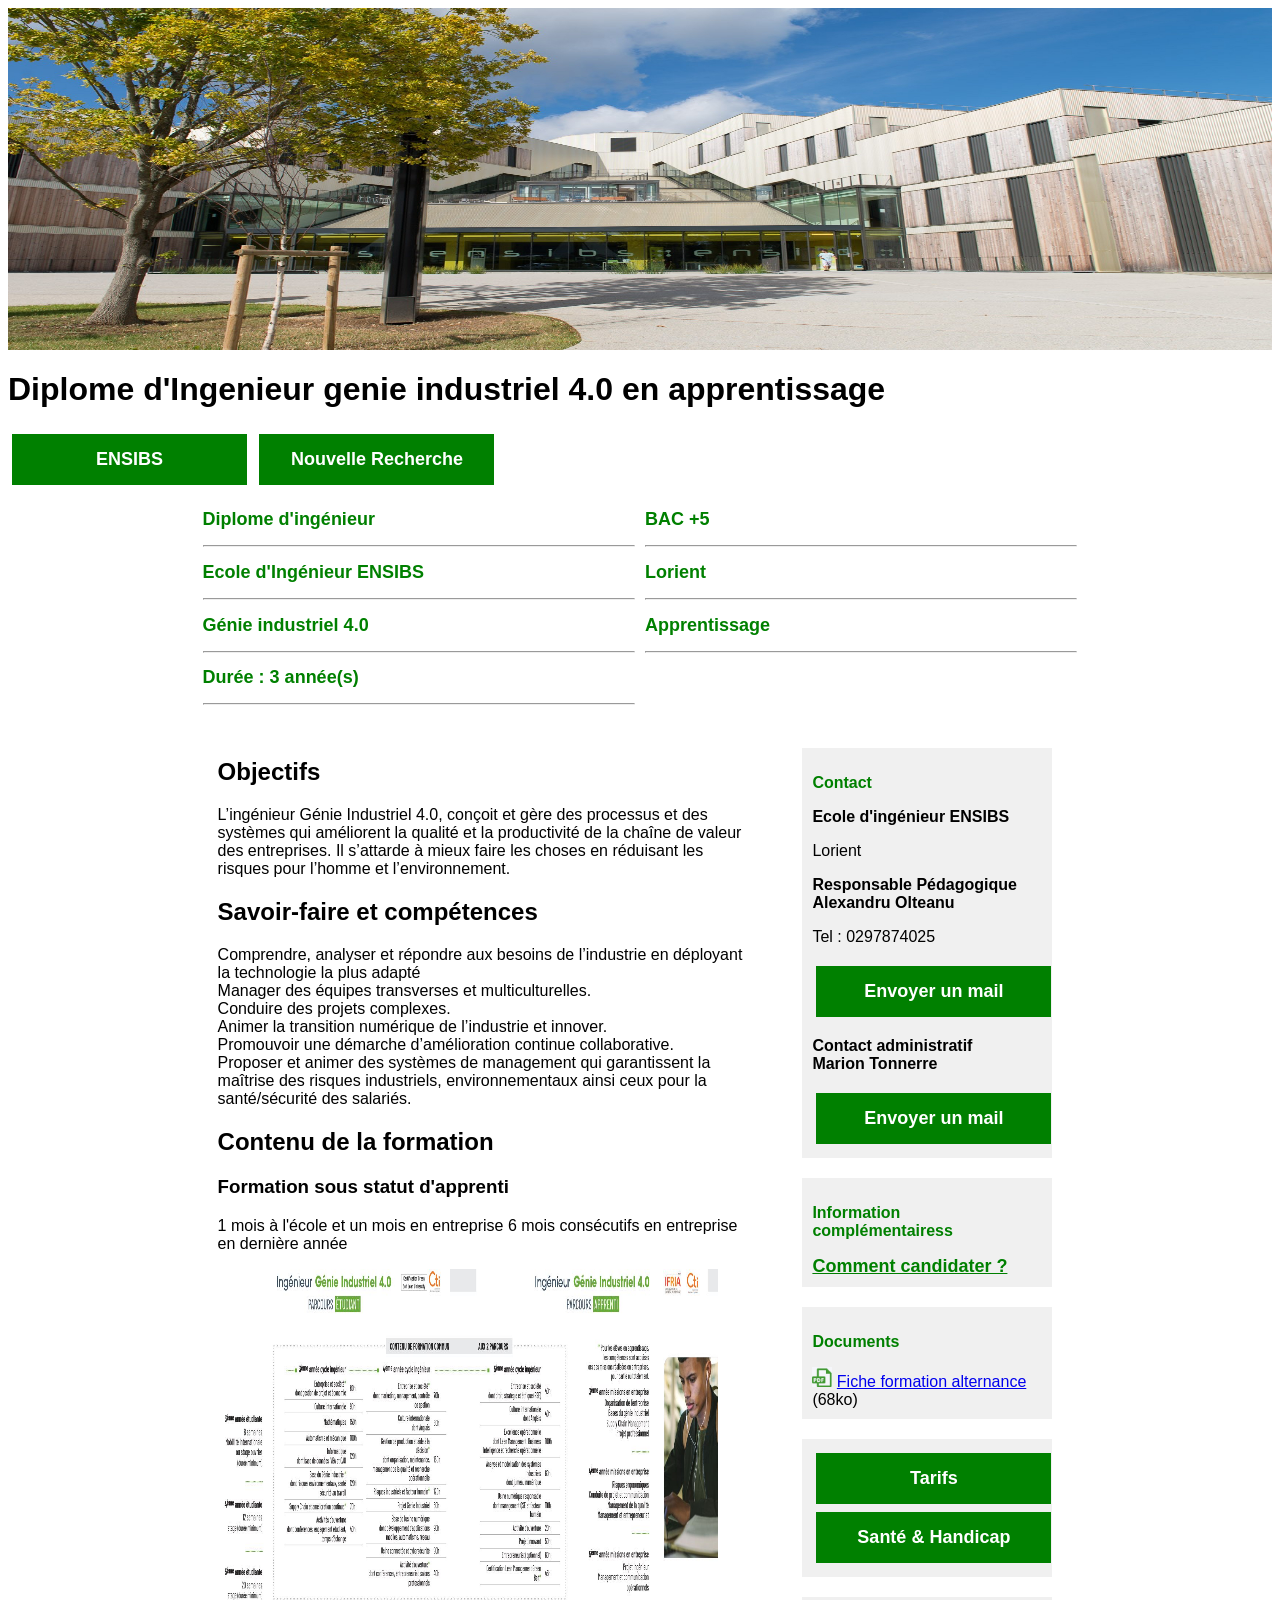
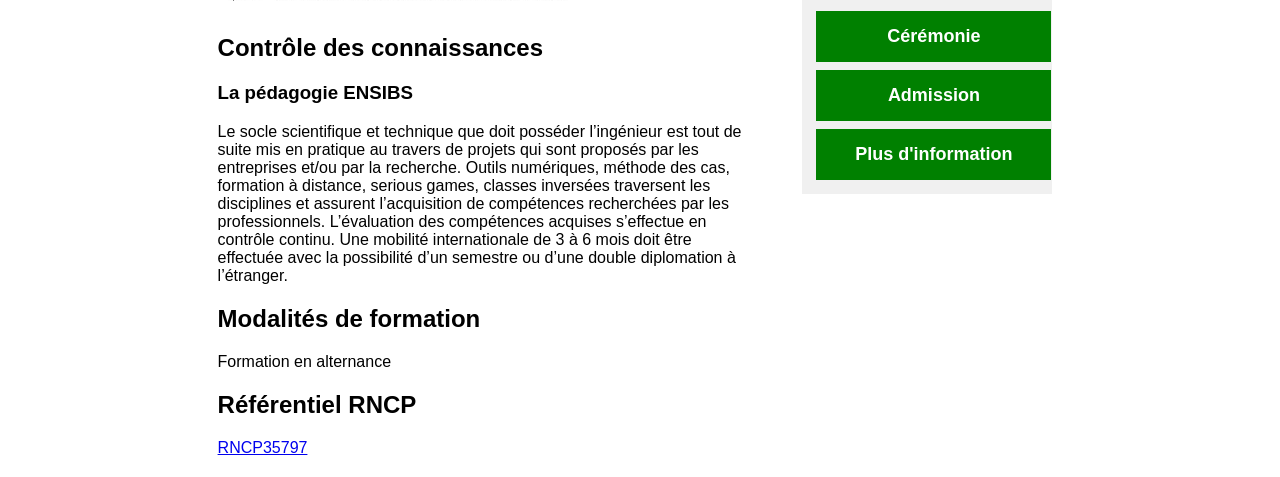
<file: Index.HTML>
<!DOCTYPE html>
<html lange="fr">
<head>
    <title>TPWeb</title>
    <link rel="shortcut icon" href="icone.png">
    <link rel = "stylesheet" href="style.css">

</head>
<body>
    <img src="ensibs.jpg" alt="image parcours" width = "100%" height="342">
    <h1>Diplome d'Ingenieur genie industriel 4.0 en apprentissage</h1>
<div class="button-container">
    <a href="ensibs.html" class="button-style">ENSIBS</a>
    <a href="https://www-ensibs.univ-ubs.fr/fr/index.html"
    class="button-style" >Nouvelle Recherche</a>
</div>
<div class="containerleftright">
    <div class="left">
    <h2 style="color: green;font-size: 18px;"> Diplome d'ingénieur</h2>
    <hr>
    <h2 style="color: green;font-size: 18px;"> Ecole d'Ingénieur ENSIBS</h2>
    <hr>
    <h2 style="color: green;font-size: 18px;"> Génie industriel 4.0</h2>
    <hr>
    <h2 style="color: green;font-size: 18px;"> Durée : 3 année(s)</h2>
    <hr>
</div>
<div class="right">
    <h2 style="color: green;font-size: 18px;"> BAC +5</h2>
    <hr>
    <h2 style="color: green;font-size: 18px;"> Lorient</h2>
    <hr>
    <h2 style="color: green;font-size: 18px;"> Apprentissage</h2>
    <hr>
</div></div>
<div class="main">
    <div class="content">
        <h2>Objectifs</h2>
        <p>L’ingénieur Génie Industriel 4.0, conçoit et gère des processus et des systèmes qui améliorent la qualité et la productivité de la chaîne de valeur des entreprises. Il s’attarde à mieux faire les choses en réduisant les risques pour l’homme et l’environnement.</p>
        <h2>Savoir-faire et compétences</h2>
        <p>Comprendre, analyser et répondre aux besoins de l’industrie en déployant la technologie la plus adapté <br>
        Manager des équipes transverses et  multiculturelles. <br>
        Conduire des projets complexes. <br>
        Animer la transition numérique de l’industrie et innover. <br>
        Promouvoir une démarche d’amélioration continue collaborative. <br>
        Proposer et animer des systèmes de management qui garantissent la maîtrise des risques industriels, environnementaux ainsi ceux pour la santé/sécurité des salariés.</p>
<h2>Contenu de la formation</h2>
<h3>Formation sous statut d'apprenti</h3>
<p>1 mois à l'école et un mois en entreprise

6 mois consécutifs en entreprise en dernière année</p>
<img src="Génie industriel FISA FISE.jpg" alt="Image parcours" width="500" height="342">
<h2>Contrôle des connaissances</h2>
<h3>La pédagogie ENSIBS</h3>
<p>Le socle scientifique et technique que doit posséder l’ingénieur est tout de suite mis en pratique au travers de projets qui sont
proposés par les entreprises et/ou par la recherche.
Outils numériques, méthode des cas, formation à distance, serious games, classes inversées traversent les disciplines et assurent l’acquisition de compétences recherchées par les professionnels.
L’évaluation des compétences acquises s’effectue en contrôle continu.
Une mobilité internationale de 3 à 6 mois doit être effectuée avec la possibilité d’un semestre ou d’une double diplomation à l’étranger.</p>
<h2>Modalités de formation</h2>
<p>Formation en alternance</p>
<h2>Référentiel RNCP</h2>
<a href="https://www.francecompetences.fr/recherche/rncp/35797/">RNCP35797</a>
    </div>
    <div class="sectionsleft">
    <div class="sectionleft">
        <p style="color: green;font-weight: bold;">Contact</p>
        <p style="font-weight: bold;">Ecole d'ingénieur ENSIBS</p>
        <p>Lorient</p>
        <p style="font-weight: bold;">Responsable Pédagogique <br> Alexandru Olteanu</p>
        <p>Tel : 0297874025</p>
    <a href="mailto:Alexandru.olteanu@univ-ubs.fr" class="button-style">Envoyer un mail</a>
    <p style="font-weight: bold;">Contact administratif <br> Marion Tonnerre</p>
    <a href="mailto:marion.tonnerre@univ-ubs.fr" class="button-style">Envoyer un mail</a>
    </div>
<div class="sectionleft">
    <p style="color: green;font-weight: bold;">Information complémentairess</p>
    <a style="color: green;font-size: 18px;font-weight: bold;" href="https://www-ensibs.univ-ubs.fr/fr/rejoindre-l-ensibs/en-cycle-ingenieur/candidater-1.html">Comment candidater ?</a>
</div>
<div class="sectionleft"><p style="color: green; font-weight: bold;">Documents</p>
<img src="pdf.png" alt="Icone pdf" width="20" height="20">
<a href="2026_ING_GENIE CIVIL_p61.pdf">Fiche formation alternance</a>
<span>(68ko)</span>
</div>
<div class="sectionleft">
    <a href="https://www.univ-ubs.fr/fr/formation-initiale-continue/tarifs.html" class="button-style">Tarifs</a>
    <a href="https://www.univ-ubs.fr/fr/vie-des-campus/sante/accompagnement-handicap.html" class="button-style">Santé & Handicap</a>
</div>
<div class="sectionleft">
    <a href="Ceremonie.html" class="button-style">Cérémonie</a>
     <a href="Admission.html" class="button-style">Admission</a>
     <a href="plusd'info.html" class="button-style">Plus d'information</a>
</div>
</div>

</div>
</body>
</html>
</file>
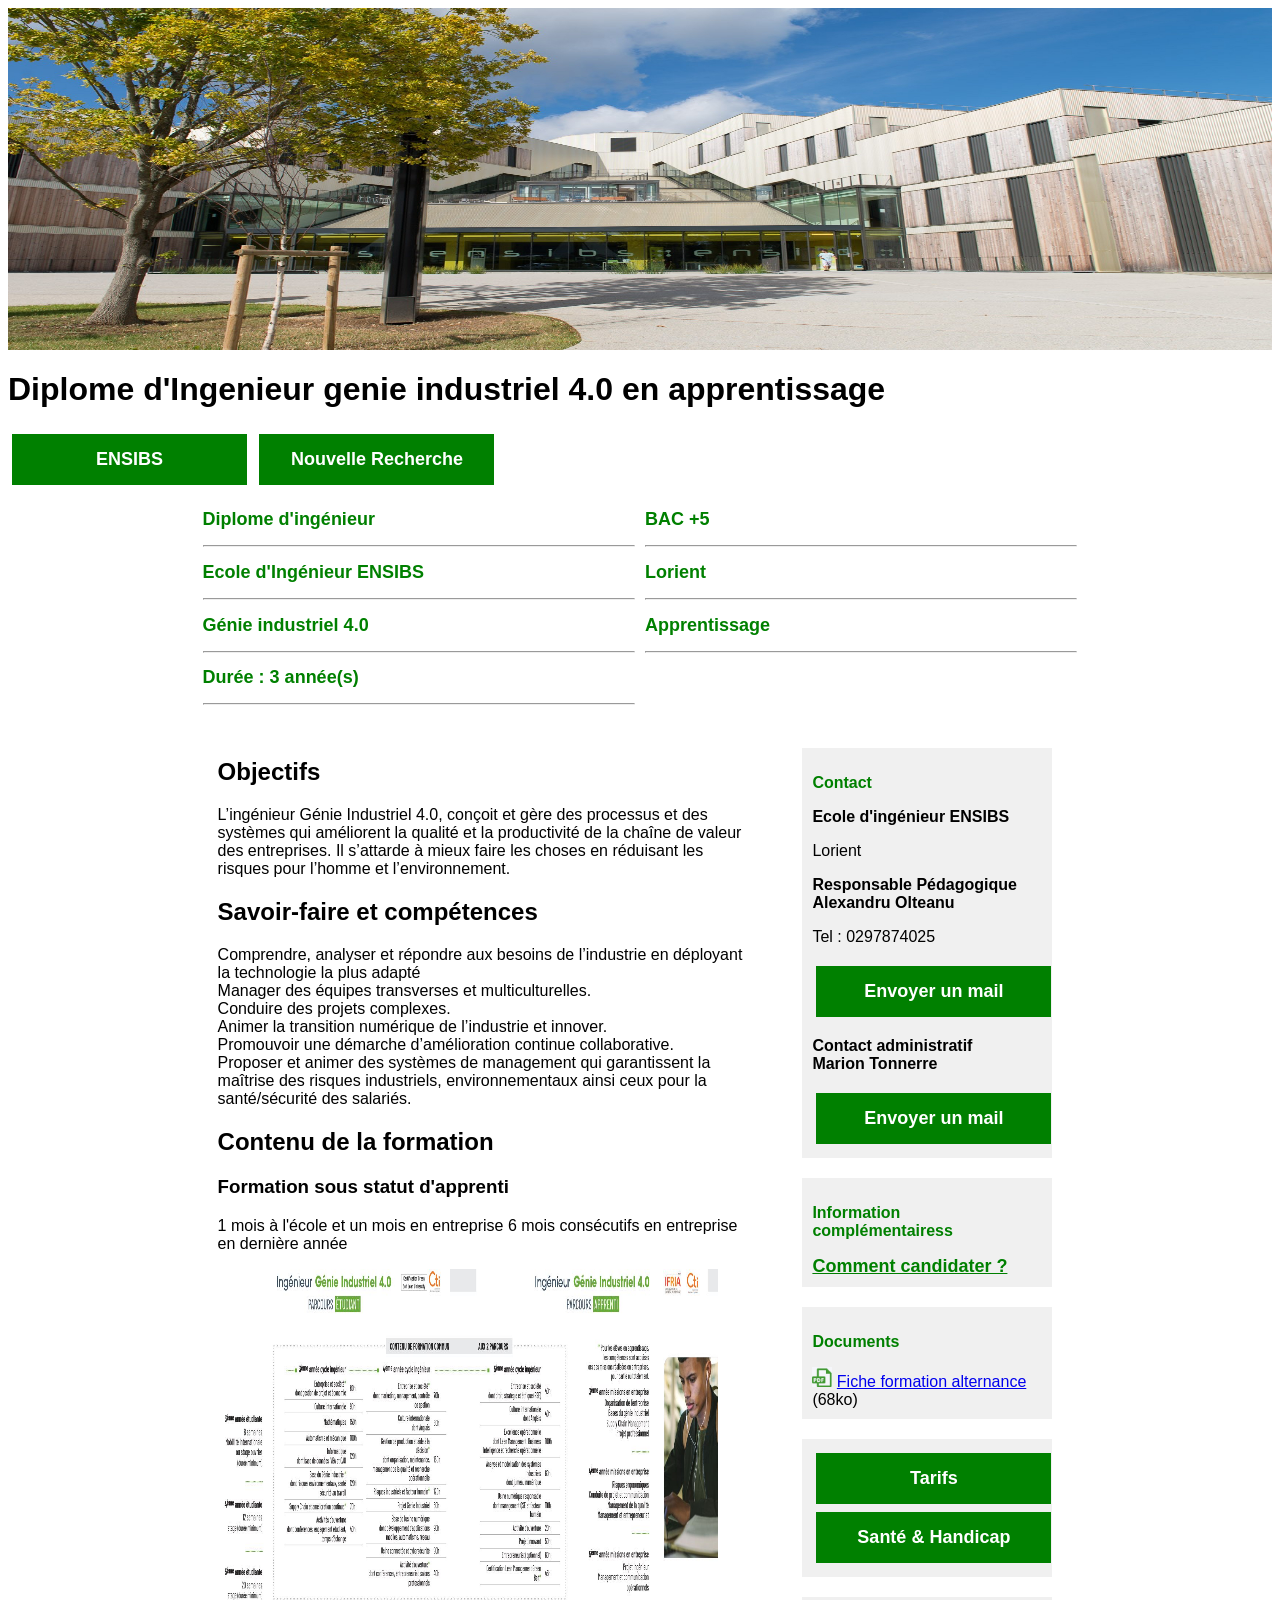
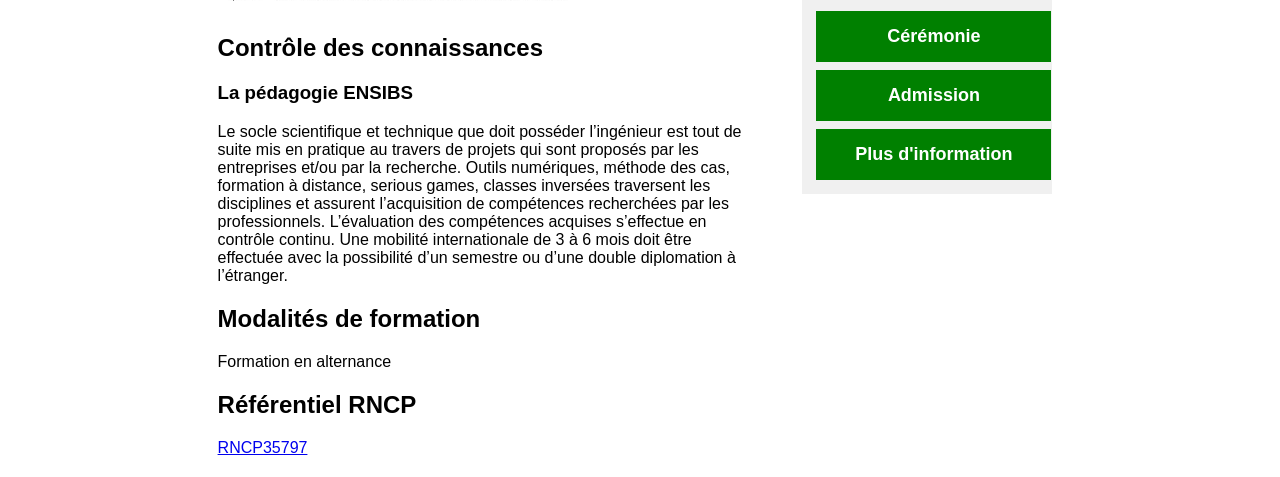
<file: index.HTML>
<!DOCTYPE html>
<html lange="fr">
<head>
    <title>TPWeb</title>
    <link rel="shortcut icon" href="icone.png">
    <link rel = "stylesheet" href="style.css">

</head>
<body>
    <img src="ensibs.jpg" alt="image parcours" width = "100%" height="342">
    <h1>Diplome d'Ingenieur genie industriel 4.0 en apprentissage</h1>
<div class="button-container">
    <a href="ensibs.html" class="button-style">ENSIBS</a>
    <a href="https://www-ensibs.univ-ubs.fr/fr/index.html"
    class="button-style" >Nouvelle Recherche</a>
</div>
<div class="containerleftright">
    <div class="left">
    <h2 style="color: green;font-size: 18px;"> Diplome d'ingénieur</h2>
    <hr>
    <h2 style="color: green;font-size: 18px;"> Ecole d'Ingénieur ENSIBS</h2>
    <hr>
    <h2 style="color: green;font-size: 18px;"> Génie industriel 4.0</h2>
    <hr>
    <h2 style="color: green;font-size: 18px;"> Durée : 3 année(s)</h2>
    <hr>
</div>
<div class="right">
    <h2 style="color: green;font-size: 18px;"> BAC +5</h2>
    <hr>
    <h2 style="color: green;font-size: 18px;"> Lorient</h2>
    <hr>
    <h2 style="color: green;font-size: 18px;"> Apprentissage</h2>
    <hr>
</div></div>
<div class="main">
    <div class="content">
        <h2>Objectifs</h2>
        <p>L’ingénieur Génie Industriel 4.0, conçoit et gère des processus et des systèmes qui améliorent la qualité et la productivité de la chaîne de valeur des entreprises. Il s’attarde à mieux faire les choses en réduisant les risques pour l’homme et l’environnement.</p>
        <h2>Savoir-faire et compétences</h2>
        <p>Comprendre, analyser et répondre aux besoins de l’industrie en déployant la technologie la plus adapté <br>
        Manager des équipes transverses et  multiculturelles. <br>
        Conduire des projets complexes. <br>
        Animer la transition numérique de l’industrie et innover. <br>
        Promouvoir une démarche d’amélioration continue collaborative. <br>
        Proposer et animer des systèmes de management qui garantissent la maîtrise des risques industriels, environnementaux ainsi ceux pour la santé/sécurité des salariés.</p>
<h2>Contenu de la formation</h2>
<h3>Formation sous statut d'apprenti</h3>
<p>1 mois à l'école et un mois en entreprise

6 mois consécutifs en entreprise en dernière année</p>
<img src="Génie industriel FISA FISE.jpg" alt="Image parcours" width="500" height="342">
<h2>Contrôle des connaissances</h2>
<h3>La pédagogie ENSIBS</h3>
<p>Le socle scientifique et technique que doit posséder l’ingénieur est tout de suite mis en pratique au travers de projets qui sont
proposés par les entreprises et/ou par la recherche.
Outils numériques, méthode des cas, formation à distance, serious games, classes inversées traversent les disciplines et assurent l’acquisition de compétences recherchées par les professionnels.
L’évaluation des compétences acquises s’effectue en contrôle continu.
Une mobilité internationale de 3 à 6 mois doit être effectuée avec la possibilité d’un semestre ou d’une double diplomation à l’étranger.</p>
<h2>Modalités de formation</h2>
<p>Formation en alternance</p>
<h2>Référentiel RNCP</h2>
<a href="https://www.francecompetences.fr/recherche/rncp/35797/">RNCP35797</a>
    </div>
    <div class="sectionsleft">
    <div class="sectionleft">
        <p style="color: green;font-weight: bold;">Contact</p>
        <p style="font-weight: bold;">Ecole d'ingénieur ENSIBS</p>
        <p>Lorient</p>
        <p style="font-weight: bold;">Responsable Pédagogique <br> Alexandru Olteanu</p>
        <p>Tel : 0297874025</p>
    <a href="mailto:Alexandru.olteanu@univ-ubs.fr" class="button-style">Envoyer un mail</a>
    <p style="font-weight: bold;">Contact administratif <br> Marion Tonnerre</p>
    <a href="mailto:marion.tonnerre@univ-ubs.fr" class="button-style">Envoyer un mail</a>
    </div>
<div class="sectionleft">
    <p style="color: green;font-weight: bold;">Information complémentairess</p>
    <a style="color: green;font-size: 18px;font-weight: bold;" href="https://www-ensibs.univ-ubs.fr/fr/rejoindre-l-ensibs/en-cycle-ingenieur/candidater-1.html">Comment candidater ?</a>
</div>
<div class="sectionleft"><p style="color: green; font-weight: bold;">Documents</p>
<img src="pdf.png" alt="Icone pdf" width="20" height="20">
<a href="2026_ING_GENIE CIVIL_p61.pdf">Fiche formation alternance</a>
<span>(68ko)</span>
</div>
<div class="sectionleft">
    <a href="https://www.univ-ubs.fr/fr/formation-initiale-continue/tarifs.html" class="button-style">Tarifs</a>
    <a href="https://www.univ-ubs.fr/fr/vie-des-campus/sante/accompagnement-handicap.html" class="button-style">Santé & Handicap</a>
</div>
<div class="sectionleft">
    <a href="Ceremonie.html" class="button-style">Cérémonie</a>
     <a href="Admission.html" class="button-style">Admission</a>
     <a href="plusd'info.html" class="button-style">Plus d'information</a>
</div>
</div>

</div>
</body>
</html>
</file>
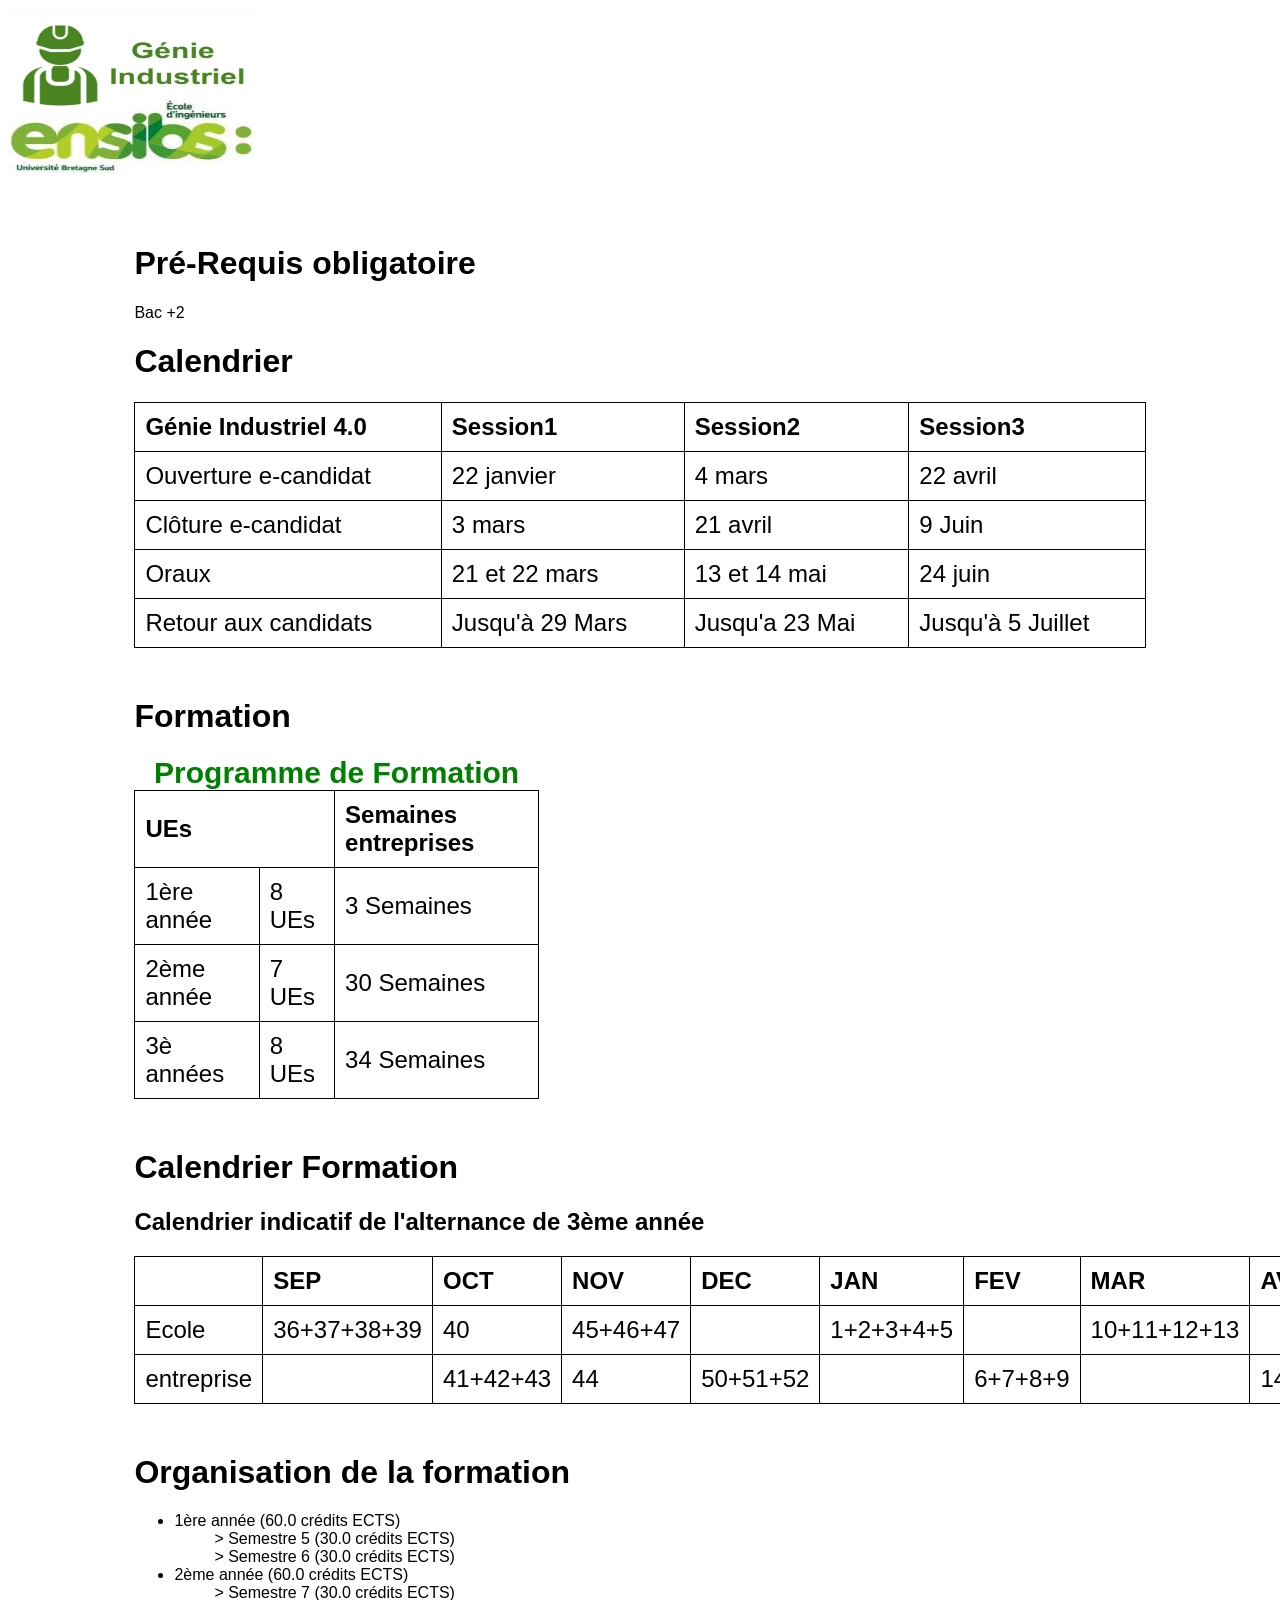
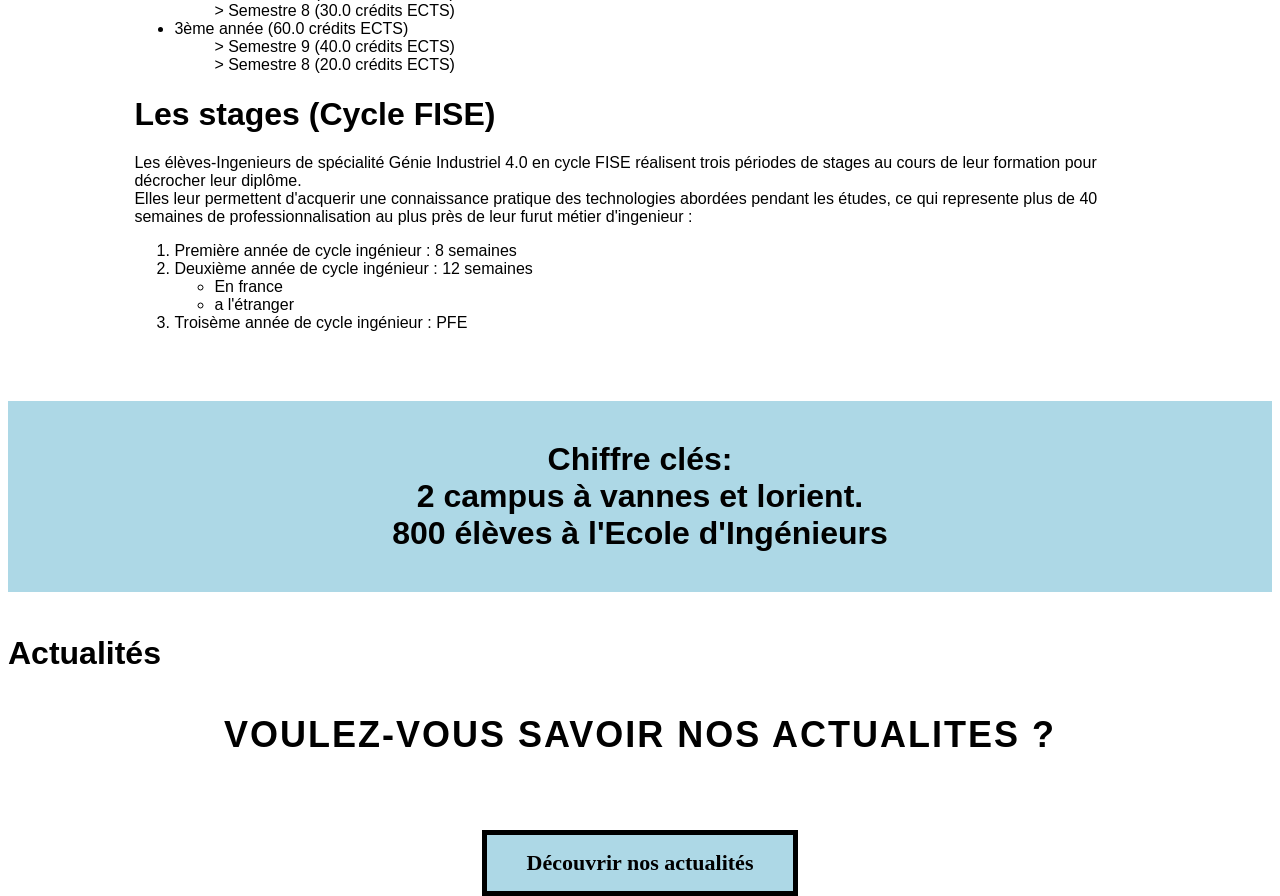
<file: Admission.html>
<!DOCTYPE html>
<html lange="fr">
<head>
    <title>Admission</title>
    <link rel="shortcut icon" href="icone.png">
    <link rel = "stylesheet" href="style.css">
    <script src="admission.js"></script>
</head>
<body>
     <a href="Index.HTML"><img src="LogoGI.jpg" width="250px" height="180px"></a>
     <div class="container_information"> <h1 style="text-align: left;">Pré-Requis obligatoire</h1>
    <p style="text-align: left;">Bac +2</p>
    <h1 style="text-align: left;">Calendrier</h1>
<table style="width: 100%;"><tr>
<th>Génie Industriel 4.0</th>
<th>Session1</th>
<th>Session2</th>
<th>Session3</th>
</tr>
<tr><td>Ouverture e-candidat</td>
<td>22 janvier</td>
<td>4 mars</td>
<td>22 avril</td>
</tr>
<tr><td>Clôture e-candidat</td>
<td>3 mars</td>
<td>21 avril</td>
<td>9 Juin</td>
</tr>
<tr><td>Oraux</td>
<td>21 et 22 mars</td>
<td>13 et 14 mai</td>
<td>24 juin</td></tr>
<tr><td>Retour aux candidats</td>
<td>Jusqu'à 29 Mars</td>
<td>Jusqu'a 23 Mai</td>
<td>Jusqu'à 5 Juillet</td></tr>

</table>
<h1 style="text-align: left;">Formation</h1>
<table style="width: 40%;">
    <caption>Programme de Formation</caption>
<tr><th colspan="2">UEs</th>
<th>Semaines entreprises</th></tr>
<tr>
<td>1ère année</td>
<td>8 UEs</td>
<td>3 Semaines</td></tr>
<tr><td>2ème année</td><td>7 UEs</td><td>30 Semaines</td>
</tr>
<tr>
<td>3è années</td>
<td>8 UEs</td>
<td>34 Semaines</td>



</tr>
</table>
<h1>Calendrier Formation</h1>
<h2> Calendrier indicatif de l'alternance de 3ème année</h2>
<table>
    <tr><th></th>
    <th>SEP</th>
<th>OCT</th>
<th>NOV</th>
<th>DEC</th>
<th>JAN</th>
<th>FEV</th>
<th>MAR</th>
<th>AVR</th>
<th>MAI</th>
<th>JUIN</th>
<th>JUIL</th>
<th>AOU</th></tr>
<tr><td>Ecole</td><td>36+37+38+39</td>
<td>40</td>
<td>45+46+47</td>
<td></td>
<td>1+2+3+4+5</td>
<td></td>
<td>10+11+12+13</td>
<td></td>
<td>18+19+20+21+22</td>
<td></td><td></td><td></td>
</tr>
<tr><td>entreprise</td>
<td></td>
<td>41+42+43</td>
<td>44</td>
<td>50+51+52</td>
<td></td>
<td>6+7+8+9</td>
<td></td>
<td>14+15+16+17</td>
<td></td>
<td>23+24+25+26</td>
<td>27+28+29+30</td>
<td>31+32+33+34+35</td></tr>

</table>
<h1>Organisation de la formation</h1>

<ul>
    <li>1ère année (60.0 crédits ECTS)</li>
    <dd> > Semestre 5 (30.0 crédits ECTS)</dd>
    <dd> > Semestre 6 (30.0 crédits ECTS)</dd>

    <li>2ème année (60.0 crédits ECTS)</li>
    <dd> > Semestre 7 (30.0 crédits ECTS)</dd>
    <dd> > Semestre 8 (30.0 crédits ECTS)</dd>

    <li>3ème année (60.0 crédits ECTS)</li>
    <dd> > Semestre 9 (40.0 crédits ECTS)</dd>
    <dd> > Semestre 8 (20.0 crédits ECTS)</dd>

</ul>

<h1>Les stages (Cycle FISE)</h1>

<p> Les élèves-Ingenieurs de spécialité Génie Industriel 4.0 en cycle FISE réalisent trois périodes de stages au cours de leur formation pour décrocher leur diplôme. <br>Elles leur permettent d'acquerir une connaissance pratique des technologies abordées pendant les études, ce qui represente plus de 40 semaines de professionnalisation au plus près de leur furut métier d'ingenieur :</p>
 <ol>
    <li>Première année de cycle ingénieur : 8 semaines</li>
    <li>Deuxième année de cycle ingénieur : 12 semaines</li>
    <ul><li>En france</li>
    <li>a l'étranger</li></ul>
    <li>Troisème année de cycle ingénieur : PFE</li>
</ol></div>
<h1 id="myfooter">Chiffre clés: <br>2 campus à vannes et lorient. <br>800 élèves à l'Ecole d'Ingénieurs</h1>
<h1>Actualités</h1>

<h1 id="myfooters"> VOULEZ-VOUS SAVOIR NOS ACTUALITES ?</h1>
<button id="button-myfooter" onclick="AffichageTexte()">Découvrir nos actualités</button>
</div>



</body>
</html>
</file>
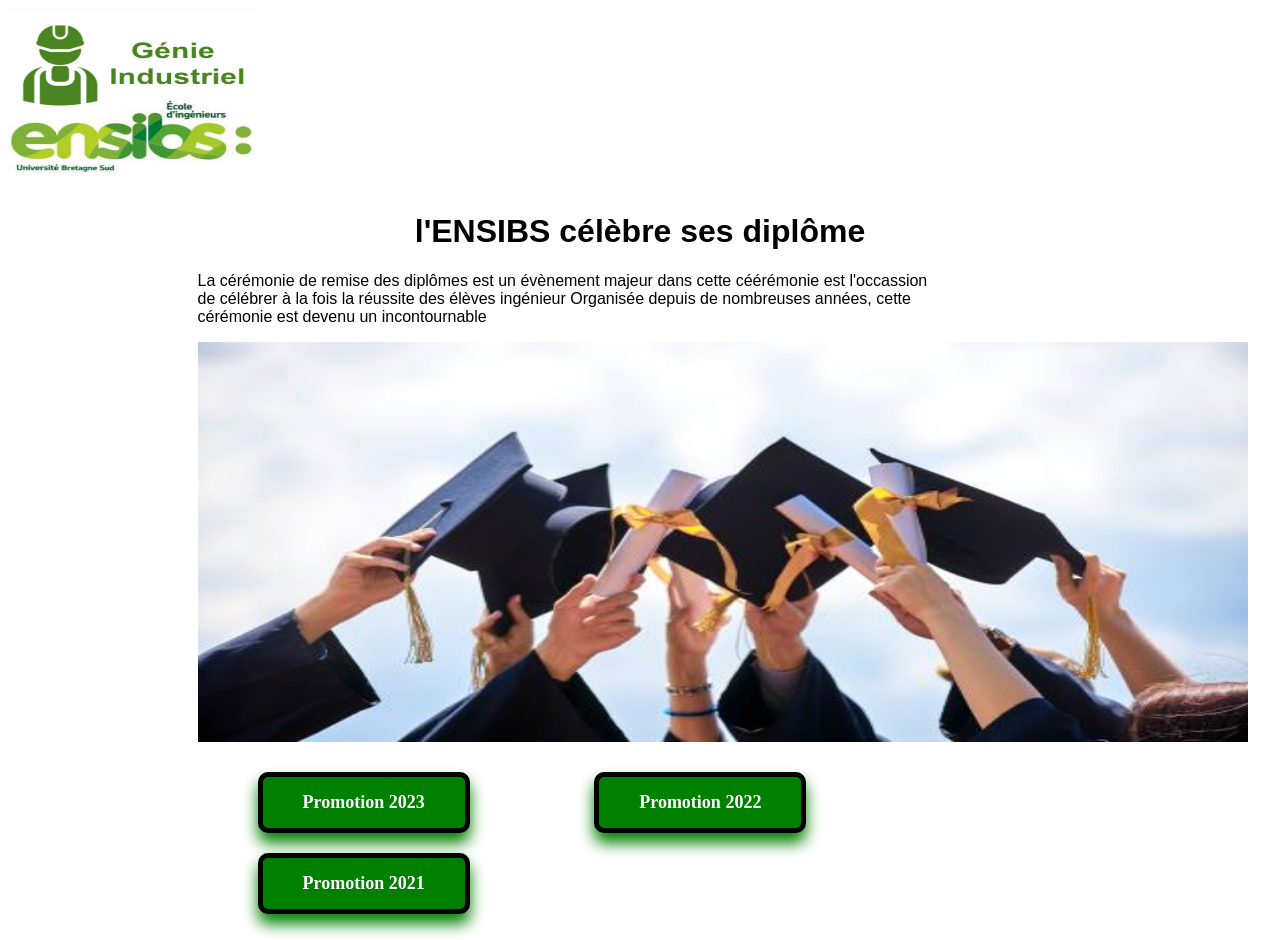
<file: Ceremonie.HTML>
<!DOCTYPE html>
<html lange="fr">
<head>
    <title>Cérémonie</title>
    <link rel="shortcut icon" href="icone.png">
    <link rel = "stylesheet" href="style.css">
    <script src="ceremonie.js"></script>
</head>
    <body>
        <a href="Index.HTML"><img src="LogoGI.jpg" width="250px" height="180px"></a>
        <div class="containerceremony">
            <h1 style="text-align: center;">l'ENSIBS célèbre ses diplôme</h1>
            <p style="text-align: left;">La cérémonie de remise des diplômes est un évènement majeur dans cette céérémonie est l'occassion <br> de célébrer à la fois la réussite des élèves ingénieur Organisée depuis de nombreuses années, cette <br> cérémonie est devenu un incontournable</p>
            <img id="MonImage" src="cérémonie.jpg" width="1050" height="400">
            <p> <button class="button-ceremony" type="button" onclick="promotion(2023)">Promotion 2023</button> 
                <button class="button-ceremony" type="button" onclick="promotion(2022)">Promotion 2022</button> 
                <button class="button-ceremony" type="button" onclick="promotion(2021)">Promotion 2021</button> </p> </div>
        </div>
    </body>

</html>
</file>
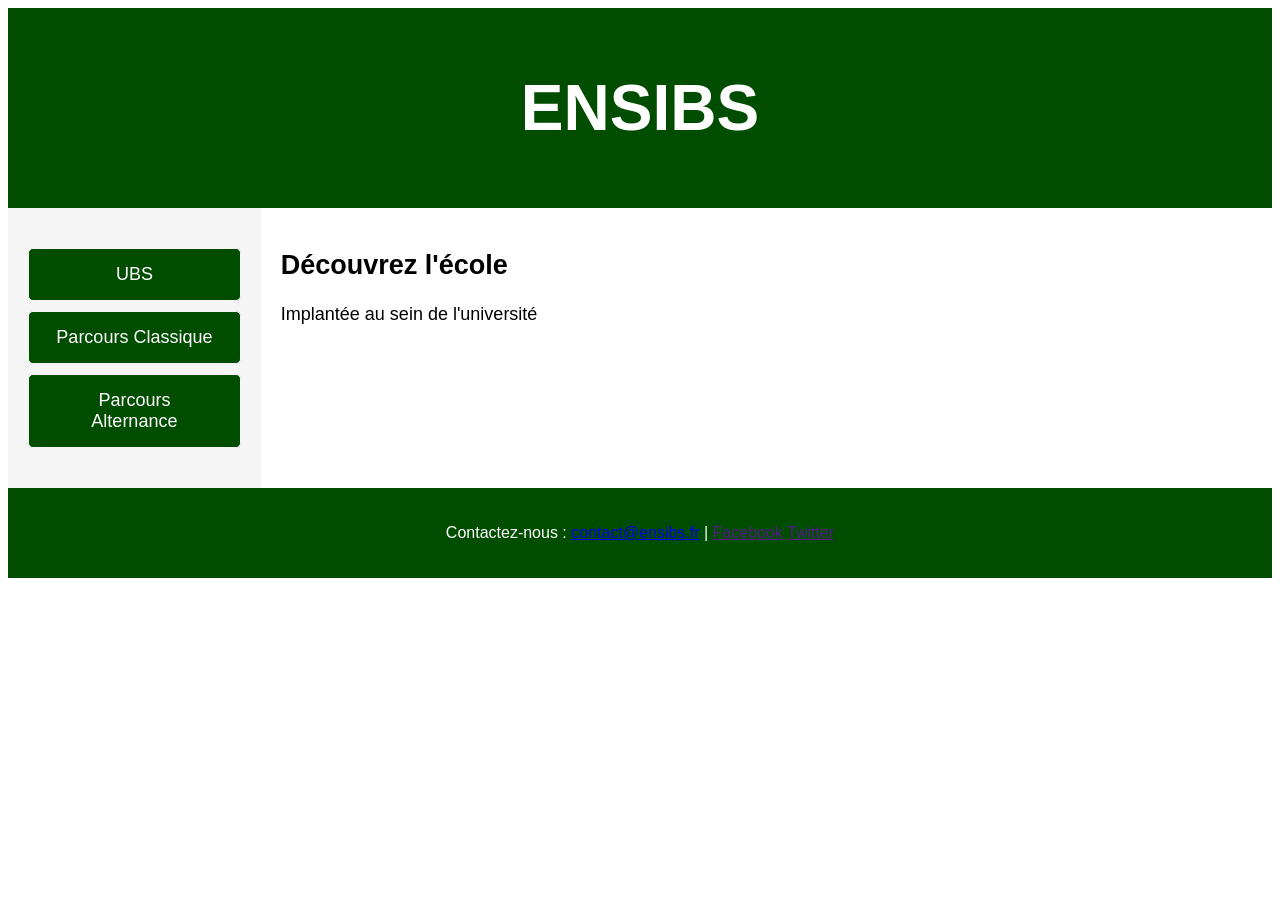
<file: ensibs.html>
<!DOCTYPE html>
<html lange="fr">
<head>
    <title>Admission</title>
    <link rel="shortcut icon" href="icone.png">
    <link rel = "stylesheet" href="style ensibs.css">
    <script src="admission.js"></script>
    <meta name="viewport" content="width=device-width, initial-scale=1.0">
</head>
<body>
    <header> <h1>ENSIBS</h1></header>
    <div class="container"><nav><ul>
        <li><a href="Index.HTML" class="btn">UBS</a></li> 
        <li><a href ="https://www-ensibs.univ-ubs.fr/fr/formations/formations/diplome-d-ingenieur-DI/sciences-technologies-sante-STS/diplome-d-ingenieur-genie-industriel-4-0-IGEI00_207.html" class="btn">Parcours Classique</a></li>
        <li><a href="apprentissage.html"class="btn">Parcours Alternance</a></li> </ul> </nav>
        <article><h1>Découvrez l'école</h1> <p>Implantée au sein de l'université </p> </article>
        </div>
        <footer> <p>Contactez-nous : <a href="mailto:contact@ensibs.fr">contact@ensibs.fr</a> | <a href=""> Facebook</a>   <a href="">Twitter</a> </p></footer>
</body>
</html>
</file>
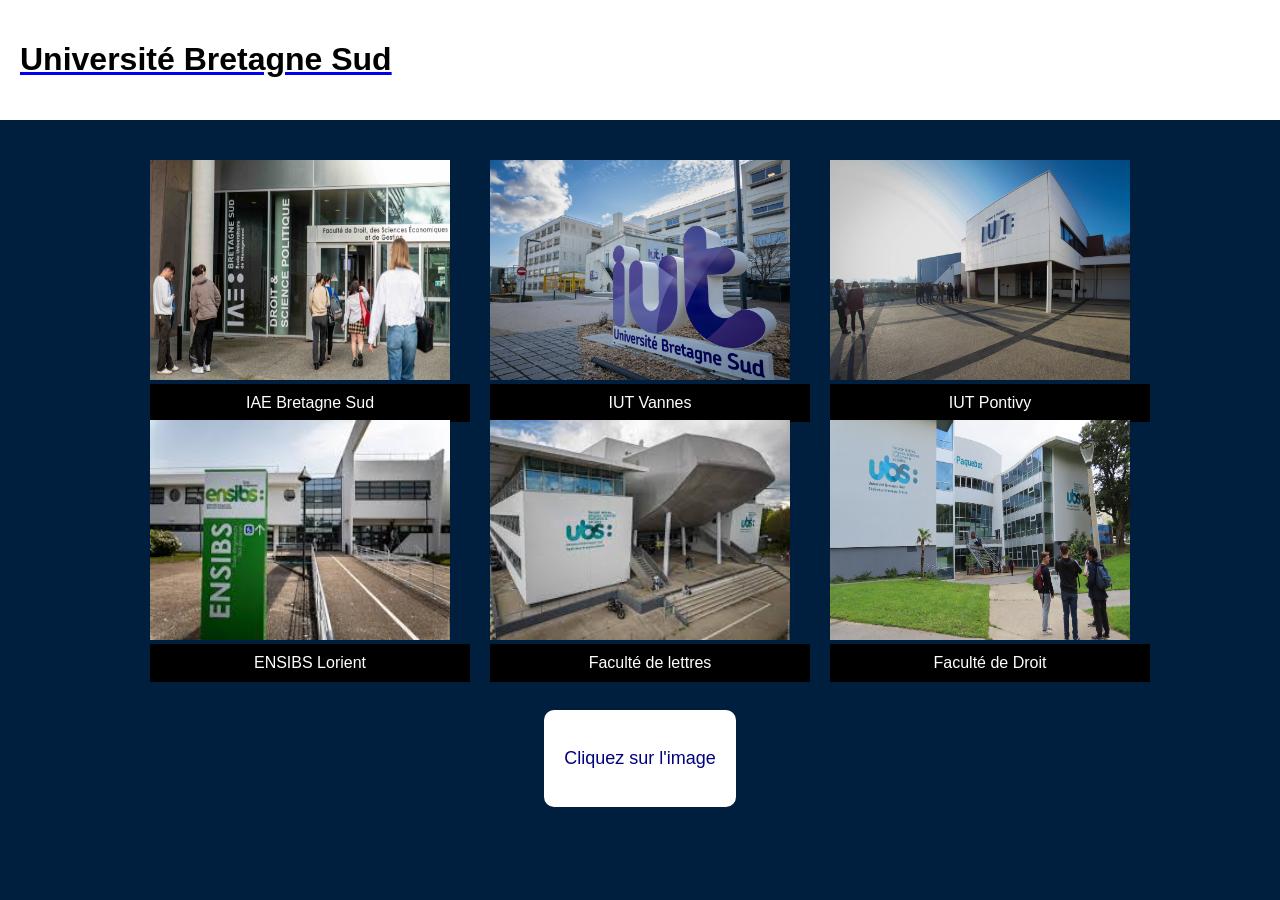
<file: image.html>
<!DOCTYPE html>
<html lange="fr">
<head>
    <title>TPWeb</title>
    <link rel="shortcut icon" href="icone.png">
    <link rel = "stylesheet" href="style.css">
    <script src="image.js"></script>
    <meta charset="UTF-8"> 
    <meta name="viewport" content="width=device-width, initial-scale=1.0">
</head>

<body class="UBS-page">
    
<div class="top-UBS">
    <a href="Index.HTML"><h1 style="color: black" >Université Bretagne Sud</h1> </div></a>

<div class="photo-section"> <div class="photo-container"> <img src="iae.jpeg" > <div class="titre">IAE Bretagne Sud</div> </div>
<div class="photo-container"> <img src="iut vannes.jpg" > <div class="titre">IUT Vannes</div> </div>
<div class="photo-container"> <img src="pontivy.jpg" > <div class="titre">IUT Pontivy</div> </div>
<div class="photo-container"> <img src="ensibs_lorient.jpg" > <div class="titre">ENSIBS Lorient</div> </div>
<div class="photo-container"> <img src="lettres.jpg" > <div class="titre">Faculté de lettres</div> </div>
<div class="photo-container"> <img src="droit.jpg" > <div class="titre">Faculté de Droit</div> </div>
</div>

<div class="description-section"> <p id="description-text"> Cliquez sur l'image</p> </div>
    </body>
</html>
</file>
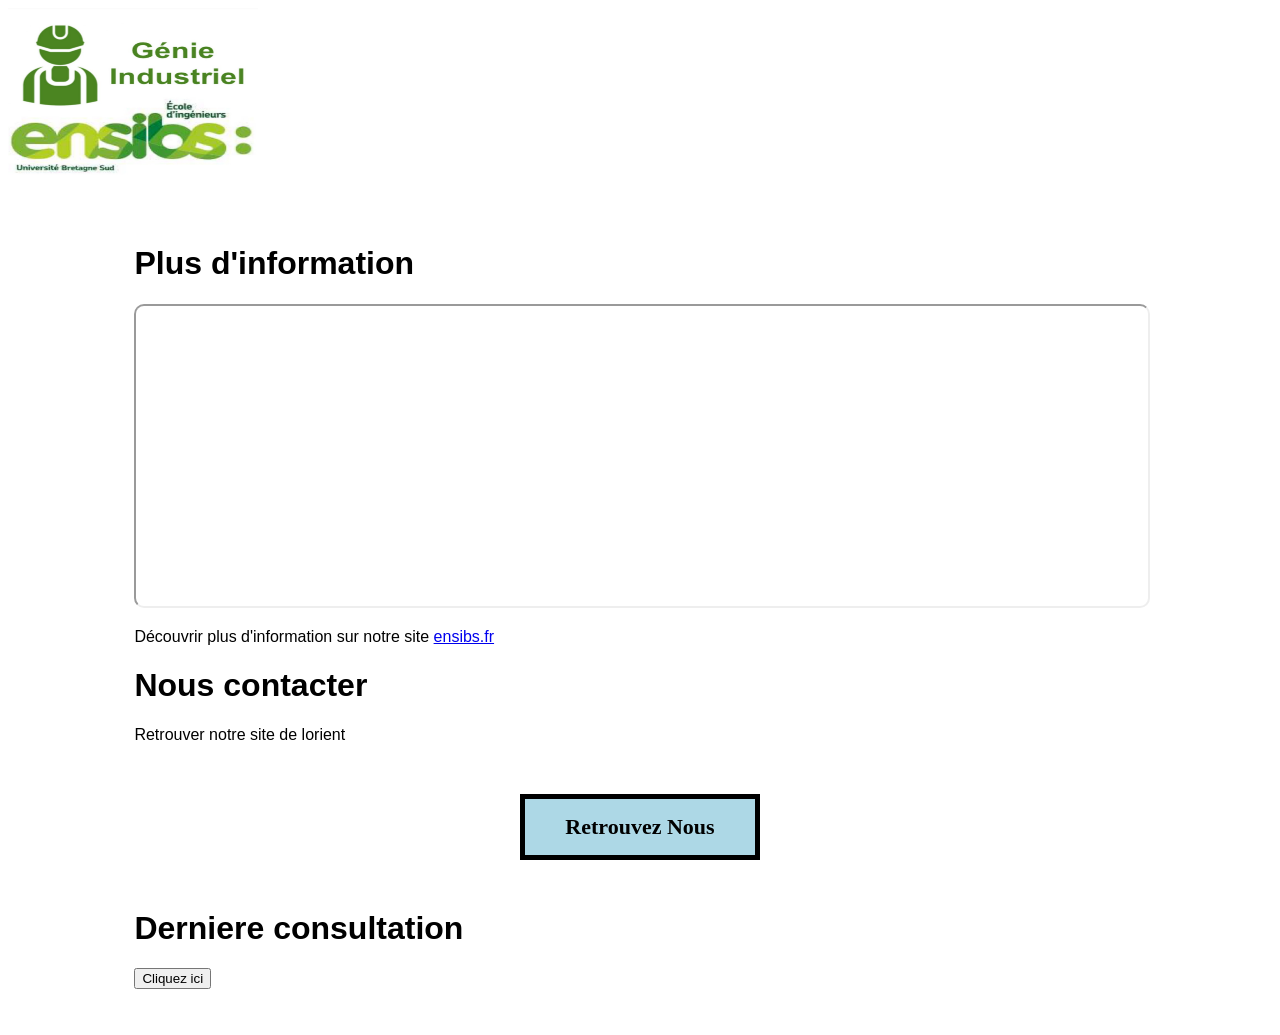
<file: plusd'info.html>
<!DOCTYPE html>
<html lange="fr">
<head>
    <title>Admission</title>
    <link rel="shortcut icon" href="icone.png">
    <link rel = "stylesheet" href="style.css">
    <script src="plusdinfo.js"></script>
</head>
<body>
     <a href="Index.HTML"><img src="LogoGI.jpg" width="250px" height="180px"></a>
     <div class="container_information"> <h1>Plus d'information</h1>
    <iframe src=" https://www.univ-ubs.fr/fr/index.html " height="300px"width="100%" id="Iframe_UBS"></iframe>
    <p>Découvrir plus d'information sur notre site <a href=" https://www.univ-ubs.fr/fr/index.html ">ensibs.fr</a></p>
    <h1>Nous contacter</h1>
    <p id="myhand">Retrouver notre site de lorient</p>
    <button id="button-myfooter" onclick="AffichageTexte()">Retrouvez Nous</button>
    <h1>Derniere consultation</h1>
    <button id="button-myhands" onclick=" Affichagenumber()">Cliquez ici</button>
    <p id="myhands"></p>

</div>
     
     </body>
</html>
</file>
<file: style.css>
.containerleftright{
    display: flex;
    justify-content: space-between;
    width: 70%;
    margin: auto;
}
.left, .right{
    width: 60%;
    padding: 5px;
}

.button-style{
    background-color: green;  /*couleur du fond*/
    border: none; /*pas de bordure*/
    color: white; /*couleur du texte*/
    padding: 15px; /*espacement interne*/
    text-align: center; /*allignement du texte*/
    text-decoration: none; /*pas de soulignement*/
    font-size: 18px; /*taille de la police*/
    margin: 4px; /*Espacement externe*/
    cursor: pointer; /*forme du curseur*/
    font-weight: bold; /*appliquer le style gras */
    display: inline-block;/*centrer*/
    width: 205px;
}
body , html{
    height: 100%;
    font-family: Arial;
    display: flex;
    flex-direction: column;
}
.main{
    display: flex;
    flex: 1;
    width: 70%;
    margin: auto;
}
.content{
    width: 80%;
    padding: 20px;

}
.sectionsleft{
    width: 40%;
    display: flex;
    flex-direction: column;
    padding: 20px;
}

.sectionleft{
    background-color: #f0f0f0;
    width: 230px;
    padding: 10px;
    margin: 10px;
}

.containerceremony{ 
    width: 70%; 
    margin: auto; /* Centre le contenu horizontalement*/ 
} 

.button-ceremony{ 
    background-color: green;/* Couleur de fond du boutton*/ 
    color: white;/*Couleur du texte*/ 
    border: 5px solid black;/*Bordure dorée*/ 
    padding: 15px 40px;/* Espacement intérieur*/ 
    text-align: center;/*Alignement du texte*/ 
    font-size: 18px;/*Taille de la police*/ 
    font-weight: bold;/* Poids de la police*/ 
    margin: 10px 60px;/*Marges*/ 
    border-radius: 10px;/* 10: coins arrondis*/ 
    box-shadow: 0 10px 15px green;/* 0:effet, Ombre*/
    font-family: 'Times New Roman';/* Typographie*/
}

table {
    width: 100%;
    border-collapse: collapse;
    margin-top: 20px;
    margin-bottom: 50px;
    background-color: white;
}

 th,td {
      border: 1px solid #000;
      padding: 10px;
      text-align: left;
      font-size: 24px;
}

caption{
    color: green;
    font-size: 30px;
    font-weight: bold;
}

.button-bleu{
    background-color: blue;  /*couleur du fond*/
    border: none; /*pas de bordure*/
    color: white; /*couleur du texte*/
    padding: 15px; /*espacement interne*/
    text-align: center; /*allignement du texte*/
    text-decoration: none; /*pas de soulignement*/
    font-size: 18px; /*taille de la police*/
    margin: 4px; /*Espacement externe*/
    cursor: pointer; /*forme du curseur*/
    font-weight: bold; /*appliquer le style gras */
    display: inline-block;/*centrer*/
    width: 205px;
}

.container_information{
    width: 80%;
    margin: 2px auto;
    padding: 30px;
}

#myfooter{
    background-color: lightblue;
    color: black;
    padding: 40px;
    text-align: center;
}
#myfooters{
    font-size: 36px;
    text-align: center;
    margin-top: 20px;
    text-transform: uppercase;
    letter-spacing: 2px;
}

#myfooters:hover{
    color: green;
}

#button-myfooter{
    display: block;
    margin: 50px auto;
    cursor: pointer;
    background-color: lightblue;
    color: black;
    border: 5px solid black;
    padding: 15px 40px;
    text-align: center;
    font-size: 22px;
    font-weight: bold;
    font-family: 'Times New Roman', Times, serif;
}

#Iframe_UBS {
    border-radius: 10px;
}
#Iframe_UBS_a:hover{
    color: green;
}

body.UBS-page {
  background-color: #001f3f; 
  margin: 0;
  padding: 0;
  color: white; 
  font-family: Arial;
}
.top-UBS {
  display: flex;
  align-items: center;         
  padding: 20px ;
  background-color: white;  
}
.photo-section {
    display: flex;
    justify-content: center;
    gap: 40px;
    padding: 40px;
    flex-wrap: wrap;
}
.photo-container {
    width: 300px;
    height: 220px;
}
.photo-container img {
    width: 100%;
    height: 100%;
}
.photo-container .titre {
    background: black; 
    color: white;
    width: 100%;
    text-align: center;
    padding: 10px;
    font-size: 16px;
}

.description-section {
    margin-top: 30px;
    padding: 20px;
    text-align: center;
    font-size: 18px;
    background-color: white;
    border-radius: 10px;
    max-width: 800px;
    margin-left: auto;
    margin-right: auto;
    color: navy; 
}

@media (min-width: 600px){/*règle de média apploquée lorsque la largeur de l"écran est d'au moins 600 pixels*/ 
    .container{ grid-template-columns: 20% 80%;/*deux colonnes*/ grid-template-rows: none;/*aucune ligne*/ } 
nav{ order: 1;/*Placé en premier dans l'ordre de la grille*/ } 
article{ order: 2; } }
</file>
<file: style ensibs.css>
<style>
        
        html,body{
            height: 100%;
            margin: 0; /*supprimer les marges*/
            padding: 0;/*Supprimer les espacements*/
        }
        body{
            font-family: Arial;
            display: flex;
            flex-direction: column;
            background-color: white;
        }
        header, footer{
            background-color: #004d00;
            color: white;
            text-align: center;
            padding: 20px;
        }
        header{
            font-size: 32px;
        }
        footer{
            font-size: 16px;
        }
        .container{
            flex: 1;
            display: grid; 
            width: 100%; 
            margin: 0;       
        }
        nav, article{
            padding: 20px;
        }
        nav{
            background-color: whitesmoke;
            flex: 1;
            font-size: 15px;
        }
        article{
            background-color: white;
            font-size: 18px;
        }
        nav ul{
            list-style-type: none;/*Supprimer les puces ou numéros par défaut(ordonnée ou non)*/
            padding: 0;
        }
        nav ul li{
            flex: 1;
        }
        nav ul li a {
            color: black;
            font-size: 18px;
            padding: 15px;
            border: 1px solid whitesmoke;
            border-radius: 5px;
            text-align: center;
            width: 100%;
            box-sizing: border-box;/*la largeur et la hauteur incluent les bordures et les espacements
            internes*/
        }
        nav ul li a:hover{
            background-color: #004d00;
            color: white;
        }
        .btn {
            display: inline-block; /*élément en ligne*/
            padding: 15px 25px;
            margin: 5px 0;
            font-size: 18px;
            text-align: center;
            color: white;
            background-color: #004d00;
            border-radius: 5px;
            text-decoration: none;/*enlever le soulignement du texte*/
        }
        .btn:hover{
            background-color: #003300;
        }

        @media (min-width: 600px){/*règle de média apploquée lorsque la largeur de l"écran est d'au moins 600 pixels*/
            .container{
                grid-template-columns: 20% 80%;/*deux colonnes*/
                grid-template-rows: none;/*aucune ligne*/
            }
            nav{
                order: 1;/*Placé en premier dans l'ordre de la grille*/
            }
            article{
            order: 2;    
            }
        }
    </style>
</file>
